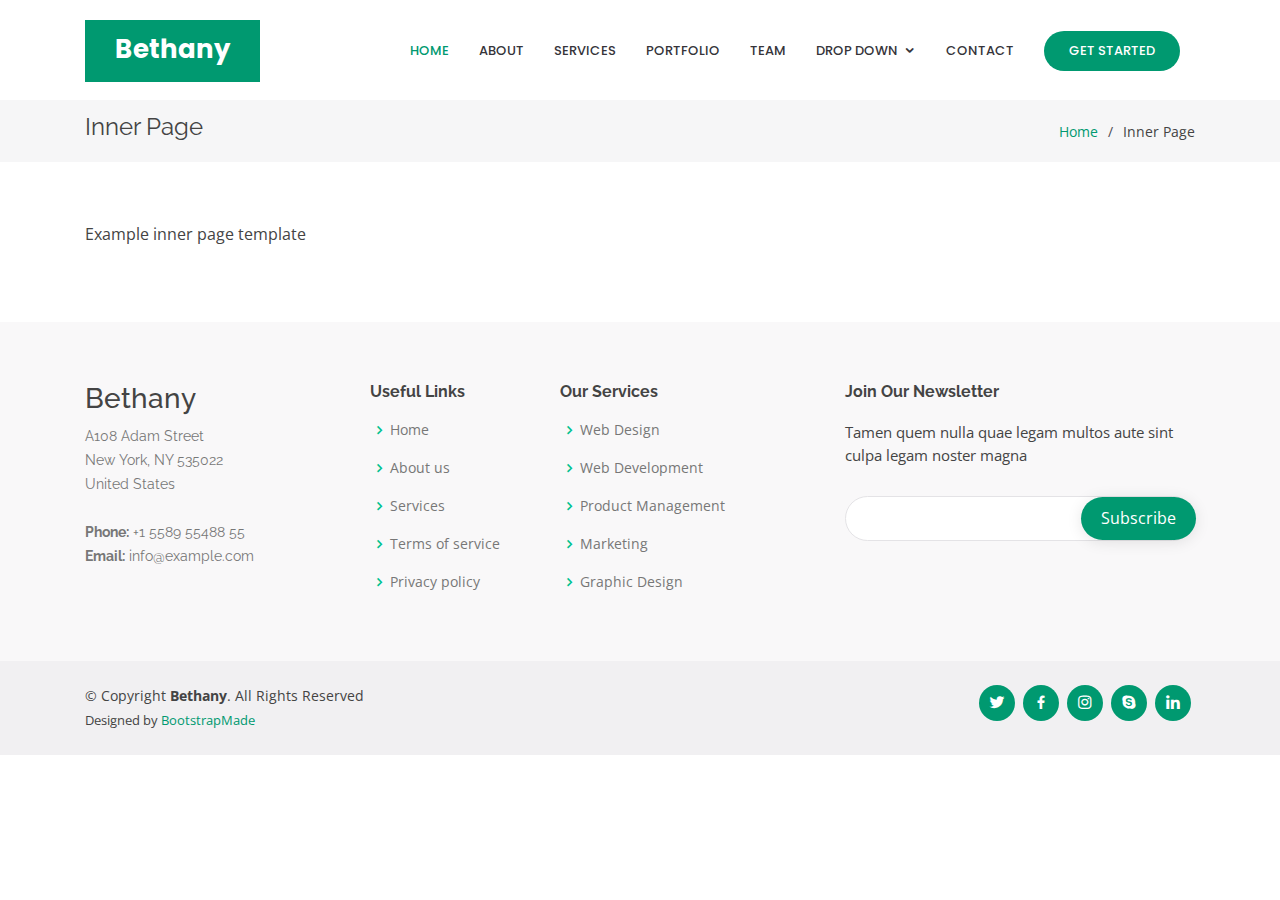
<file: inner-page.html>
<!DOCTYPE html>
<html lang="en">

<head>
  <meta charset="utf-8">
  <meta content="width=device-width, initial-scale=1.0" name="viewport">

  <title>Inner Page - Bethany Bootstrap Template</title>
  <meta content="" name="descriptison">
  <meta content="" name="keywords">

  <!-- Favicons -->
  <link href="assets/img/favicon.png" rel="icon">
  <link href="assets/img/apple-touch-icon.png" rel="apple-touch-icon">

  <!-- Google Fonts -->
  <link href="https://fonts.googleapis.com/css?family=Open+Sans:300,300i,400,400i,600,600i,700,700i|Raleway:300,300i,400,400i,500,500i,600,600i,700,700i|Poppins:300,300i,400,400i,500,500i,600,600i,700,700i" rel="stylesheet">

  <!-- Vendor CSS Files -->
  <link href="assets/vendor/bootstrap/css/bootstrap.min.css" rel="stylesheet">
  <link href="assets/vendor/icofont/icofont.min.css" rel="stylesheet">
  <link href="assets/vendor/boxicons/css/boxicons.min.css" rel="stylesheet">
  <link href="assets/vendor/remixicon/remixicon.css" rel="stylesheet">
  <link href="assets/vendor/venobox/venobox.css" rel="stylesheet">
  <link href="assets/vendor/owl.carousel/assets/owl.carousel.min.css" rel="stylesheet">
  <link href="assets/vendor/aos/aos.css" rel="stylesheet">

  <!-- Template Main CSS File -->
  <link href="assets/css/style.css" rel="stylesheet">

  <!-- =======================================================
  * Template Name: Bethany - v2.1.0
  * Template URL: https://bootstrapmade.com/bethany-free-onepage-bootstrap-theme/
  * Author: BootstrapMade.com
  * License: https://bootstrapmade.com/license/
  ======================================================== -->
</head>

<body>

  <!-- ======= Header ======= -->
  <header id="header" class="fixed-top d-flex align-items-center">
    <div class="container">
      <div class="header-container d-flex align-items-center">
        <div class="logo mr-auto">
          <h1 class="text-light"><a href="index.html"><span>Bethany</span></a></h1>
          <!-- Uncomment below if you prefer to use an image logo -->
          <!-- <a href="index.html"><img src="assets/img/logo.png" alt="" class="img-fluid"></a>-->
        </div>

        <nav class="nav-menu d-none d-lg-block">
          <ul>
            <li class="active"><a href="#header">Home</a></li>
            <li><a href="#about">About</a></li>
            <li><a href="#services">Services</a></li>
            <li><a href="#portfolio">Portfolio</a></li>
            <li><a href="#team">Team</a></li>
            <li class="drop-down"><a href="">Drop Down</a>
              <ul>
                <li><a href="#">Drop Down 1</a></li>
                <li class="drop-down"><a href="#">Drop Down 2</a>
                  <ul>
                    <li><a href="#">Deep Drop Down 1</a></li>
                    <li><a href="#">Deep Drop Down 2</a></li>
                    <li><a href="#">Deep Drop Down 3</a></li>
                    <li><a href="#">Deep Drop Down 4</a></li>
                    <li><a href="#">Deep Drop Down 5</a></li>
                  </ul>
                </li>
                <li><a href="#">Drop Down 3</a></li>
                <li><a href="#">Drop Down 4</a></li>
                <li><a href="#">Drop Down 5</a></li>
              </ul>
            </li>
            <li><a href="#contact">Contact</a></li>

            <li class="get-started"><a href="#about">Get Started</a></li>
          </ul>
        </nav><!-- .nav-menu -->
      </div><!-- End Header Container -->
    </div>
  </header><!-- End Header -->

  <main id="main">

    <!-- ======= Breadcrumbs ======= -->
    <section class="breadcrumbs">
      <div class="container">

        <div class="d-flex justify-content-between align-items-center">
          <h2>Inner Page</h2>
          <ol>
            <li><a href="index.html">Home</a></li>
            <li>Inner Page</li>
          </ol>
        </div>

      </div>
    </section><!-- End Breadcrumbs -->

    <section class="inner-page">
      <div class="container">
        <p>
          Example inner page template
        </p>
      </div>
    </section>

  </main><!-- End #main -->

  <!-- ======= Footer ======= -->
  <footer id="footer">

    <div class="footer-top">
      <div class="container">
        <div class="row">

          <div class="col-lg-3 col-md-6 footer-contact">
            <h3>Bethany</h3>
            <p>
              A108 Adam Street <br>
              New York, NY 535022<br>
              United States <br><br>
              <strong>Phone:</strong> +1 5589 55488 55<br>
              <strong>Email:</strong> info@example.com<br>
            </p>
          </div>

          <div class="col-lg-2 col-md-6 footer-links">
            <h4>Useful Links</h4>
            <ul>
              <li><i class="bx bx-chevron-right"></i> <a href="#">Home</a></li>
              <li><i class="bx bx-chevron-right"></i> <a href="#">About us</a></li>
              <li><i class="bx bx-chevron-right"></i> <a href="#">Services</a></li>
              <li><i class="bx bx-chevron-right"></i> <a href="#">Terms of service</a></li>
              <li><i class="bx bx-chevron-right"></i> <a href="#">Privacy policy</a></li>
            </ul>
          </div>

          <div class="col-lg-3 col-md-6 footer-links">
            <h4>Our Services</h4>
            <ul>
              <li><i class="bx bx-chevron-right"></i> <a href="#">Web Design</a></li>
              <li><i class="bx bx-chevron-right"></i> <a href="#">Web Development</a></li>
              <li><i class="bx bx-chevron-right"></i> <a href="#">Product Management</a></li>
              <li><i class="bx bx-chevron-right"></i> <a href="#">Marketing</a></li>
              <li><i class="bx bx-chevron-right"></i> <a href="#">Graphic Design</a></li>
            </ul>
          </div>

          <div class="col-lg-4 col-md-6 footer-newsletter">
            <h4>Join Our Newsletter</h4>
            <p>Tamen quem nulla quae legam multos aute sint culpa legam noster magna</p>
            <form action="" method="post">
              <input type="email" name="email"><input type="submit" value="Subscribe">
            </form>
          </div>

        </div>
      </div>
    </div>

    <div class="container d-md-flex py-4">

      <div class="mr-md-auto text-center text-md-left">
        <div class="copyright">
          &copy; Copyright <strong><span>Bethany</span></strong>. All Rights Reserved
        </div>
        <div class="credits">
          <!-- All the links in the footer should remain intact. -->
          <!-- You can delete the links only if you purchased the pro version. -->
          <!-- Licensing information: https://bootstrapmade.com/license/ -->
          <!-- Purchase the pro version with working PHP/AJAX contact form: https://bootstrapmade.com/bethany-free-onepage-bootstrap-theme/ -->
          Designed by <a href="https://bootstrapmade.com/">BootstrapMade</a>
        </div>
      </div>
      <div class="social-links text-center text-md-right pt-3 pt-md-0">
        <a href="#" class="twitter"><i class="bx bxl-twitter"></i></a>
        <a href="#" class="facebook"><i class="bx bxl-facebook"></i></a>
        <a href="#" class="instagram"><i class="bx bxl-instagram"></i></a>
        <a href="#" class="google-plus"><i class="bx bxl-skype"></i></a>
        <a href="#" class="linkedin"><i class="bx bxl-linkedin"></i></a>
      </div>
    </div>
  </footer><!-- End Footer -->

  <a href="#" class="back-to-top"><i class="icofont-simple-up"></i></a>

  <!-- Vendor JS Files -->
  <script src="assets/vendor/jquery/jquery.min.js"></script>
  <script src="assets/vendor/bootstrap/js/bootstrap.bundle.min.js"></script>
  <script src="assets/vendor/jquery.easing/jquery.easing.min.js"></script>
  <script src="assets/vendor/php-email-form/validate.js"></script>
  <script src="assets/vendor/waypoints/jquery.waypoints.min.js"></script>
  <script src="assets/vendor/counterup/counterup.min.js"></script>
  <script src="assets/vendor/isotope-layout/isotope.pkgd.min.js"></script>
  <script src="assets/vendor/venobox/venobox.min.js"></script>
  <script src="assets/vendor/owl.carousel/owl.carousel.min.js"></script>
  <script src="assets/vendor/aos/aos.js"></script>

  <!-- Template Main JS File -->
  <script src="assets/js/main.js"></script>

</body>

</html>
</file>
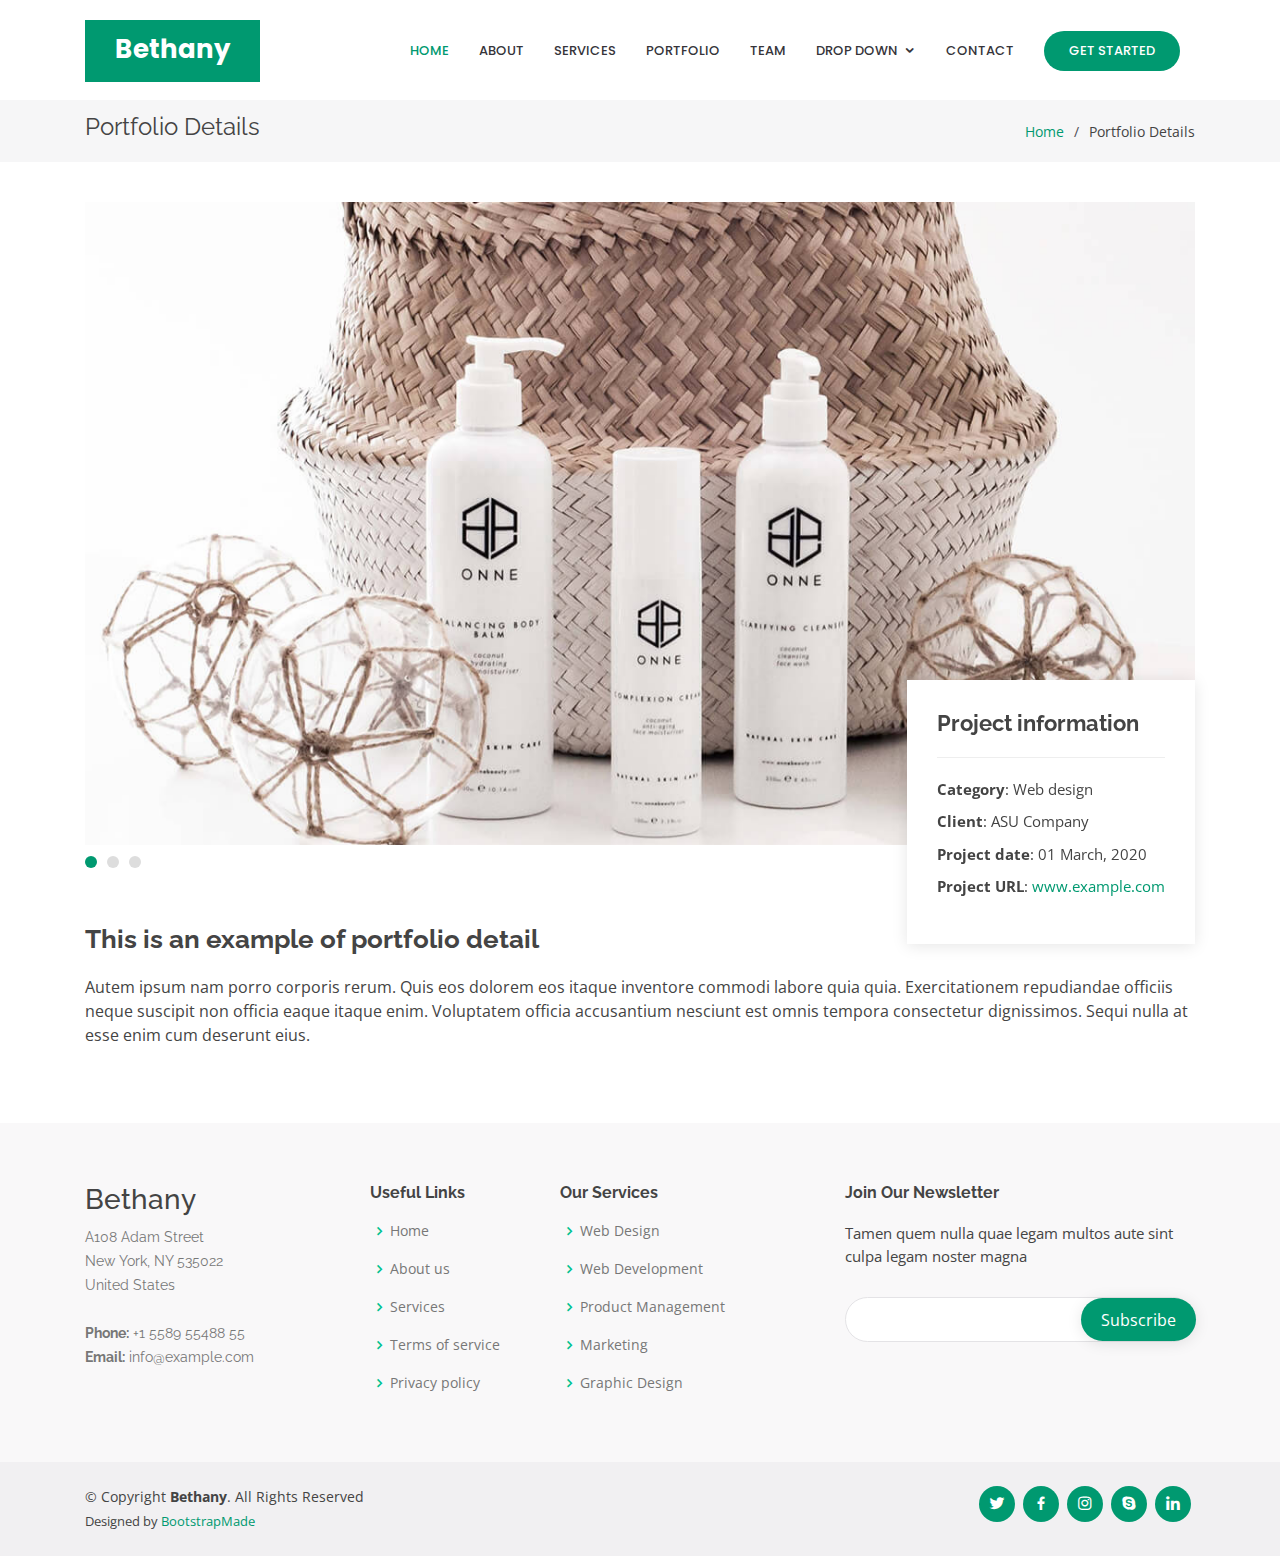
<file: portfolio-details.html>
<!DOCTYPE html>
<html lang="en">

<head>
  <meta charset="utf-8">
  <meta content="width=device-width, initial-scale=1.0" name="viewport">

  <title>Portfolio Details - Bethany Bootstrap Template</title>
  <meta content="" name="descriptison">
  <meta content="" name="keywords">

  <!-- Favicons -->
  <link href="assets/img/favicon.png" rel="icon">
  <link href="assets/img/apple-touch-icon.png" rel="apple-touch-icon">

  <!-- Google Fonts -->
  <link href="https://fonts.googleapis.com/css?family=Open+Sans:300,300i,400,400i,600,600i,700,700i|Raleway:300,300i,400,400i,500,500i,600,600i,700,700i|Poppins:300,300i,400,400i,500,500i,600,600i,700,700i" rel="stylesheet">

  <!-- Vendor CSS Files -->
  <link href="assets/vendor/bootstrap/css/bootstrap.min.css" rel="stylesheet">
  <link href="assets/vendor/icofont/icofont.min.css" rel="stylesheet">
  <link href="assets/vendor/boxicons/css/boxicons.min.css" rel="stylesheet">
  <link href="assets/vendor/remixicon/remixicon.css" rel="stylesheet">
  <link href="assets/vendor/venobox/venobox.css" rel="stylesheet">
  <link href="assets/vendor/owl.carousel/assets/owl.carousel.min.css" rel="stylesheet">
  <link href="assets/vendor/aos/aos.css" rel="stylesheet">

  <!-- Template Main CSS File -->
  <link href="assets/css/style.css" rel="stylesheet">

  <!-- =======================================================
  * Template Name: Bethany - v2.1.0
  * Template URL: https://bootstrapmade.com/bethany-free-onepage-bootstrap-theme/
  * Author: BootstrapMade.com
  * License: https://bootstrapmade.com/license/
  ======================================================== -->
</head>

<body>

  <!-- ======= Header ======= -->
  <header id="header" class="fixed-top d-flex align-items-center">
    <div class="container">
      <div class="header-container d-flex align-items-center">
        <div class="logo mr-auto">
          <h1 class="text-light"><a href="index.html"><span>Bethany</span></a></h1>
          <!-- Uncomment below if you prefer to use an image logo -->
          <!-- <a href="index.html"><img src="assets/img/logo.png" alt="" class="img-fluid"></a>-->
        </div>

        <nav class="nav-menu d-none d-lg-block">
          <ul>
            <li class="active"><a href="#header">Home</a></li>
            <li><a href="#about">About</a></li>
            <li><a href="#services">Services</a></li>
            <li><a href="#portfolio">Portfolio</a></li>
            <li><a href="#team">Team</a></li>
            <li class="drop-down"><a href="">Drop Down</a>
              <ul>
                <li><a href="#">Drop Down 1</a></li>
                <li class="drop-down"><a href="#">Drop Down 2</a>
                  <ul>
                    <li><a href="#">Deep Drop Down 1</a></li>
                    <li><a href="#">Deep Drop Down 2</a></li>
                    <li><a href="#">Deep Drop Down 3</a></li>
                    <li><a href="#">Deep Drop Down 4</a></li>
                    <li><a href="#">Deep Drop Down 5</a></li>
                  </ul>
                </li>
                <li><a href="#">Drop Down 3</a></li>
                <li><a href="#">Drop Down 4</a></li>
                <li><a href="#">Drop Down 5</a></li>
              </ul>
            </li>
            <li><a href="#contact">Contact</a></li>

            <li class="get-started"><a href="#about">Get Started</a></li>
          </ul>
        </nav><!-- .nav-menu -->
      </div><!-- End Header Container -->
    </div>
  </header><!-- End Header -->

  <main id="main">

    <!-- ======= Breadcrumbs ======= -->
    <section id="breadcrumbs" class="breadcrumbs">
      <div class="container">

        <div class="d-flex justify-content-between align-items-center">
          <h2>Portfolio Details</h2>
          <ol>
            <li><a href="index.html">Home</a></li>
            <li>Portfolio Details</li>
          </ol>
        </div>

      </div>
    </section><!-- End Breadcrumbs -->

    <!-- ======= Portfolio Details Section ======= -->
    <section id="portfolio-details" class="portfolio-details">
      <div class="container">

        <div class="portfolio-details-container" data-aos="fade-up" data-aos-delay="100">

          <div class="owl-carousel portfolio-details-carousel">
            <img src="assets/img/portfolio/portfolio-details-1.jpg" class="img-fluid" alt="">
            <img src="assets/img/portfolio/portfolio-details-2.jpg" class="img-fluid" alt="">
            <img src="assets/img/portfolio/portfolio-details-3.jpg" class="img-fluid" alt="">
          </div>

          <div class="portfolio-info">
            <h3>Project information</h3>
            <ul>
              <li><strong>Category</strong>: Web design</li>
              <li><strong>Client</strong>: ASU Company</li>
              <li><strong>Project date</strong>: 01 March, 2020</li>
              <li><strong>Project URL</strong>: <a href="#">www.example.com</a></li>
            </ul>
          </div>

        </div>

        <div class="portfolio-description">
          <h2>This is an example of portfolio detail</h2>
          <p>
            Autem ipsum nam porro corporis rerum. Quis eos dolorem eos itaque inventore commodi labore quia quia. Exercitationem repudiandae officiis neque suscipit non officia eaque itaque enim. Voluptatem officia accusantium nesciunt est omnis tempora consectetur dignissimos. Sequi nulla at esse enim cum deserunt eius.
          </p>
        </div>

      </div>
    </section><!-- End Portfolio Details Section -->

  </main><!-- End #main -->

  <!-- ======= Footer ======= -->
  <footer id="footer">

    <div class="footer-top">
      <div class="container">
        <div class="row">

          <div class="col-lg-3 col-md-6 footer-contact">
            <h3>Bethany</h3>
            <p>
              A108 Adam Street <br>
              New York, NY 535022<br>
              United States <br><br>
              <strong>Phone:</strong> +1 5589 55488 55<br>
              <strong>Email:</strong> info@example.com<br>
            </p>
          </div>

          <div class="col-lg-2 col-md-6 footer-links">
            <h4>Useful Links</h4>
            <ul>
              <li><i class="bx bx-chevron-right"></i> <a href="#">Home</a></li>
              <li><i class="bx bx-chevron-right"></i> <a href="#">About us</a></li>
              <li><i class="bx bx-chevron-right"></i> <a href="#">Services</a></li>
              <li><i class="bx bx-chevron-right"></i> <a href="#">Terms of service</a></li>
              <li><i class="bx bx-chevron-right"></i> <a href="#">Privacy policy</a></li>
            </ul>
          </div>

          <div class="col-lg-3 col-md-6 footer-links">
            <h4>Our Services</h4>
            <ul>
              <li><i class="bx bx-chevron-right"></i> <a href="#">Web Design</a></li>
              <li><i class="bx bx-chevron-right"></i> <a href="#">Web Development</a></li>
              <li><i class="bx bx-chevron-right"></i> <a href="#">Product Management</a></li>
              <li><i class="bx bx-chevron-right"></i> <a href="#">Marketing</a></li>
              <li><i class="bx bx-chevron-right"></i> <a href="#">Graphic Design</a></li>
            </ul>
          </div>

          <div class="col-lg-4 col-md-6 footer-newsletter">
            <h4>Join Our Newsletter</h4>
            <p>Tamen quem nulla quae legam multos aute sint culpa legam noster magna</p>
            <form action="" method="post">
              <input type="email" name="email"><input type="submit" value="Subscribe">
            </form>
          </div>

        </div>
      </div>
    </div>

    <div class="container d-md-flex py-4">

      <div class="mr-md-auto text-center text-md-left">
        <div class="copyright">
          &copy; Copyright <strong><span>Bethany</span></strong>. All Rights Reserved
        </div>
        <div class="credits">
          <!-- All the links in the footer should remain intact. -->
          <!-- You can delete the links only if you purchased the pro version. -->
          <!-- Licensing information: https://bootstrapmade.com/license/ -->
          <!-- Purchase the pro version with working PHP/AJAX contact form: https://bootstrapmade.com/bethany-free-onepage-bootstrap-theme/ -->
          Designed by <a href="https://bootstrapmade.com/">BootstrapMade</a>
        </div>
      </div>
      <div class="social-links text-center text-md-right pt-3 pt-md-0">
        <a href="#" class="twitter"><i class="bx bxl-twitter"></i></a>
        <a href="#" class="facebook"><i class="bx bxl-facebook"></i></a>
        <a href="#" class="instagram"><i class="bx bxl-instagram"></i></a>
        <a href="#" class="google-plus"><i class="bx bxl-skype"></i></a>
        <a href="#" class="linkedin"><i class="bx bxl-linkedin"></i></a>
      </div>
    </div>
  </footer><!-- End Footer -->

  <a href="#" class="back-to-top"><i class="icofont-simple-up"></i></a>

  <!-- Vendor JS Files -->
  <script src="assets/vendor/jquery/jquery.min.js"></script>
  <script src="assets/vendor/bootstrap/js/bootstrap.bundle.min.js"></script>
  <script src="assets/vendor/jquery.easing/jquery.easing.min.js"></script>
  <script src="assets/vendor/php-email-form/validate.js"></script>
  <script src="assets/vendor/waypoints/jquery.waypoints.min.js"></script>
  <script src="assets/vendor/counterup/counterup.min.js"></script>
  <script src="assets/vendor/isotope-layout/isotope.pkgd.min.js"></script>
  <script src="assets/vendor/venobox/venobox.min.js"></script>
  <script src="assets/vendor/owl.carousel/owl.carousel.min.js"></script>
  <script src="assets/vendor/aos/aos.js"></script>

  <!-- Template Main JS File -->
  <script src="assets/js/main.js"></script>

</body>

</html>
</file>
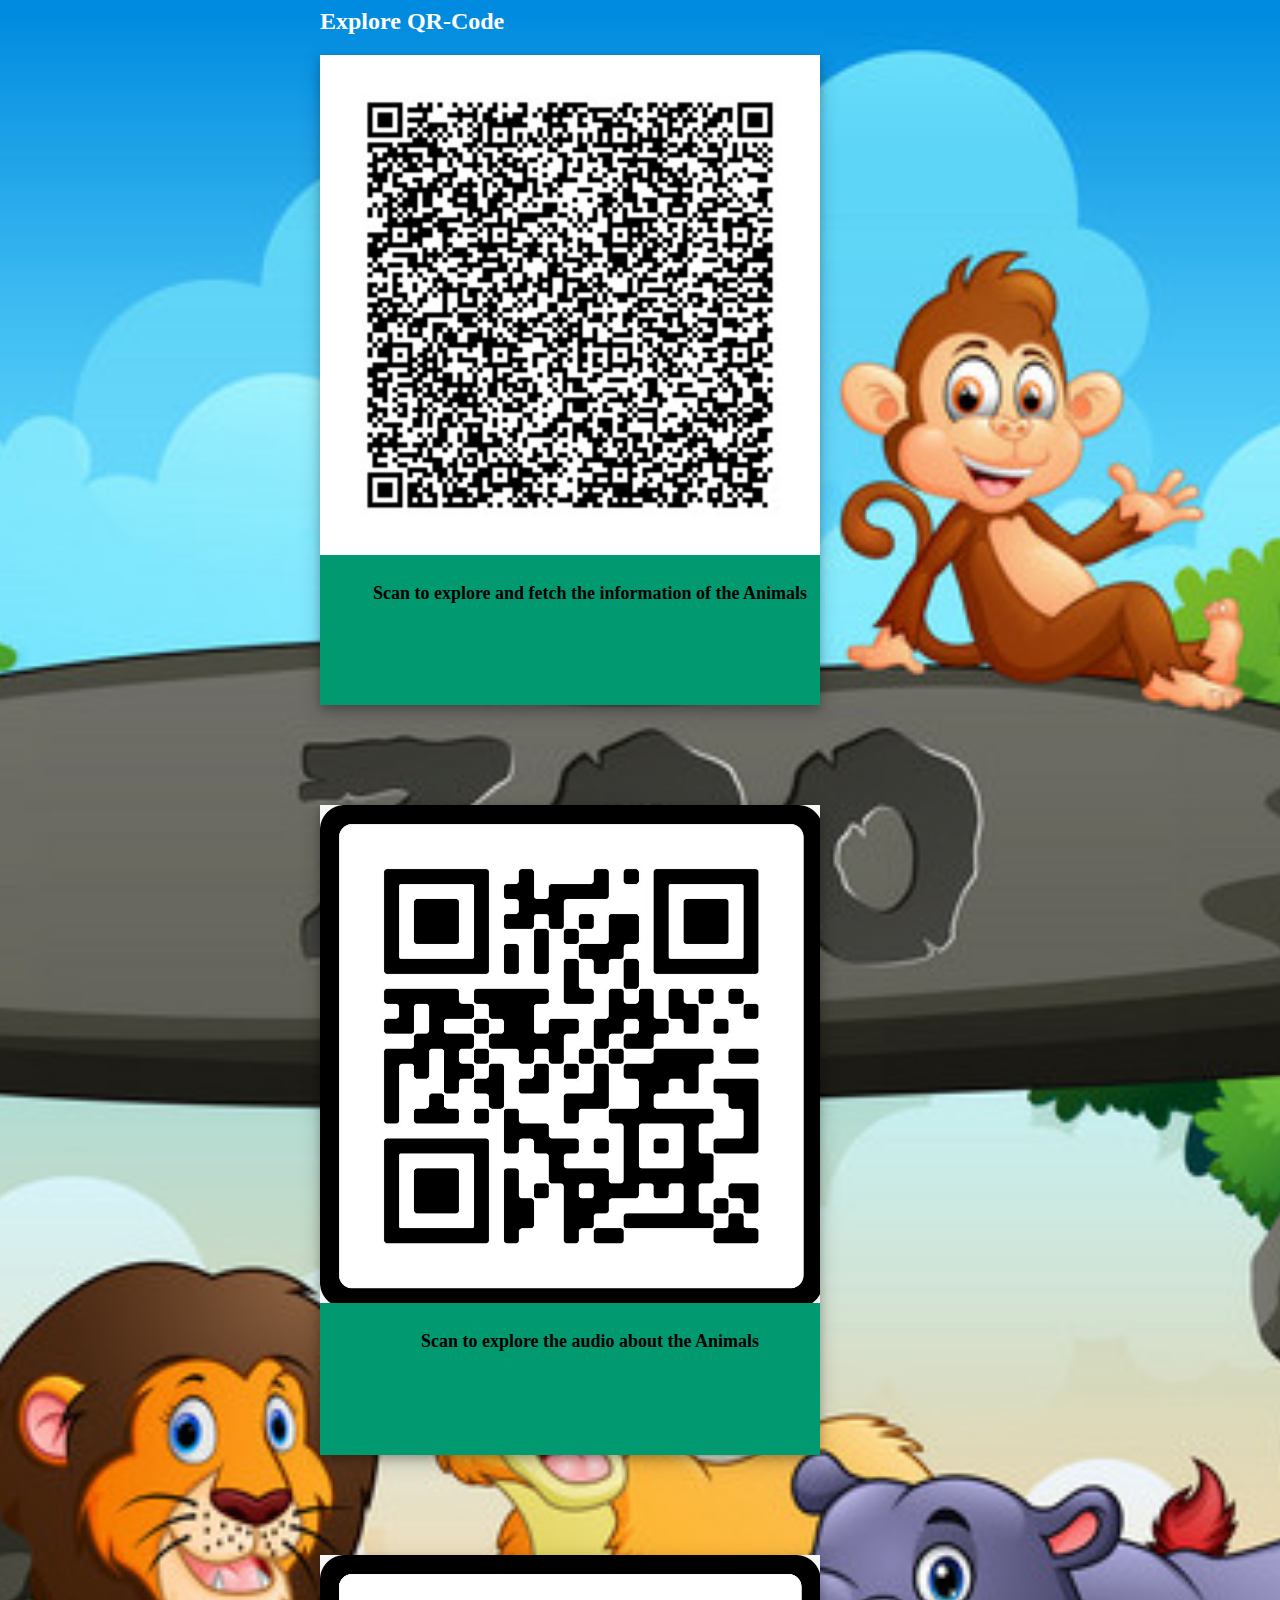
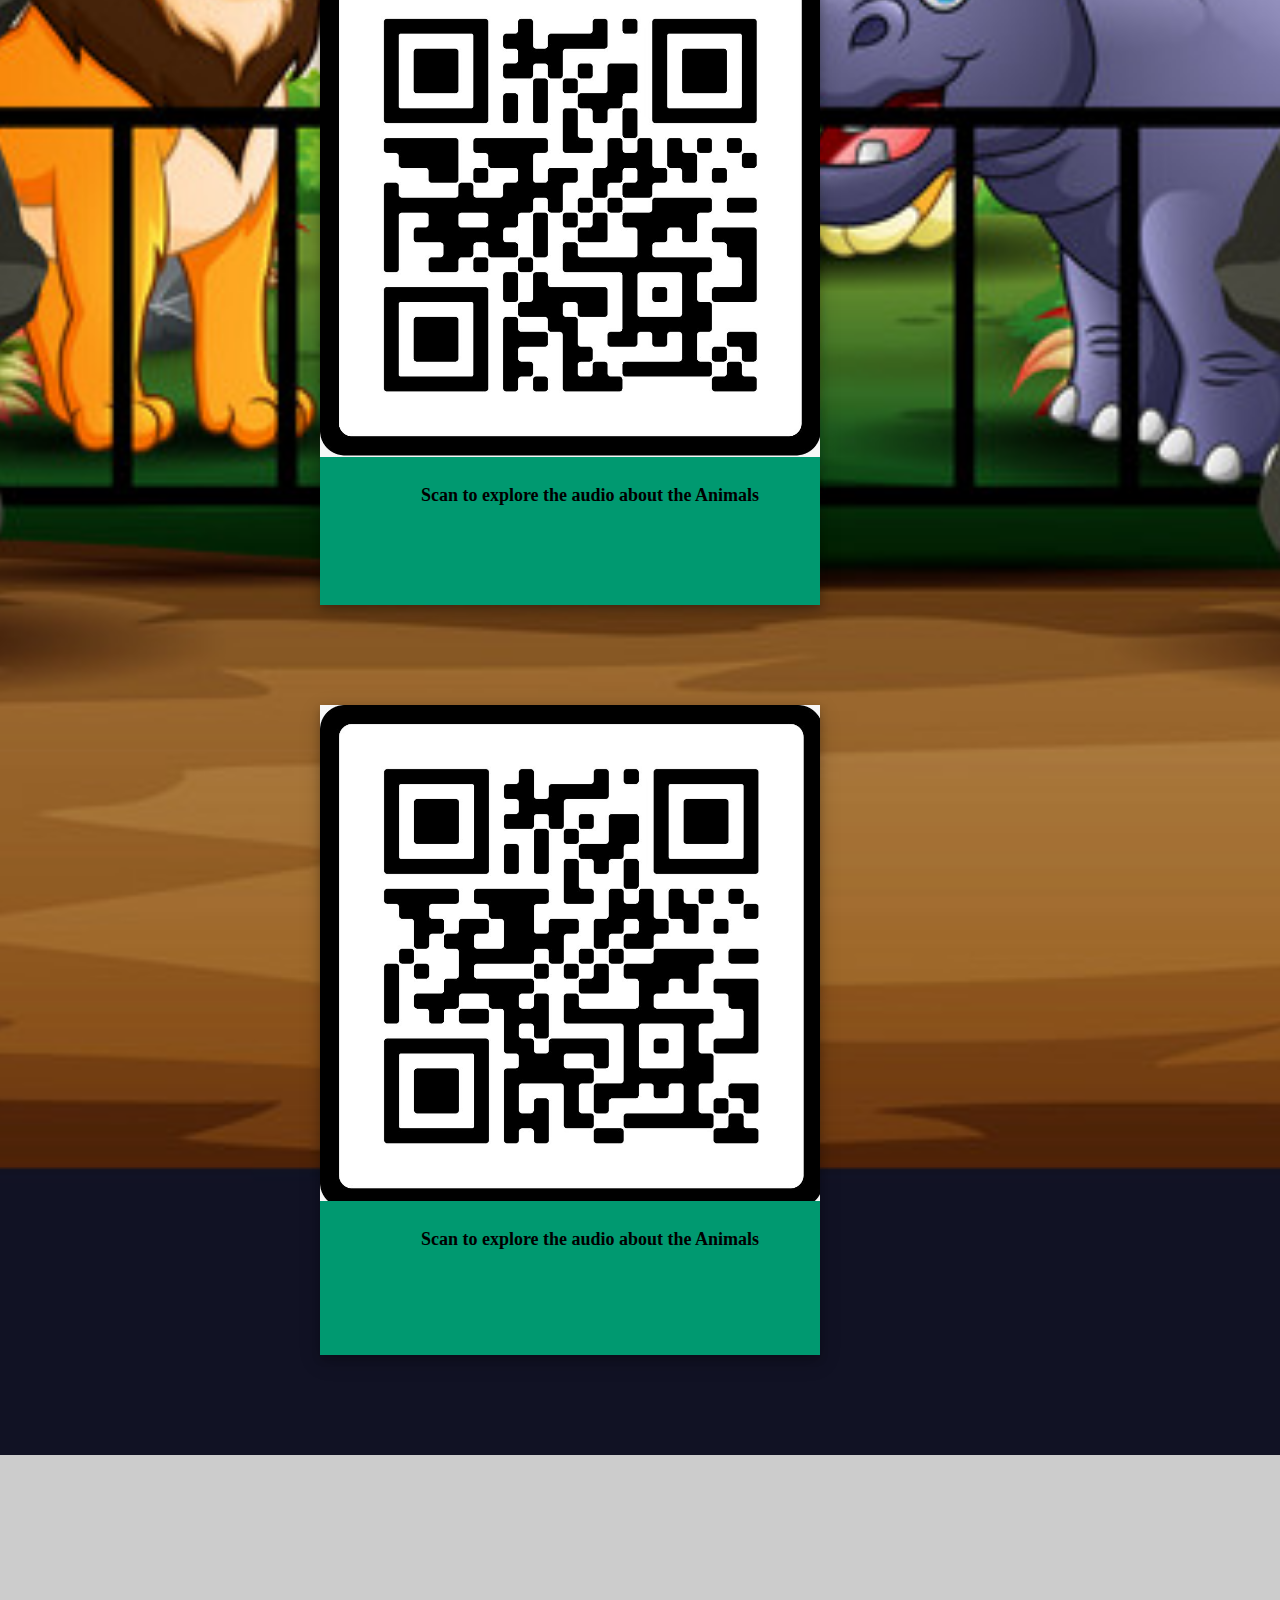
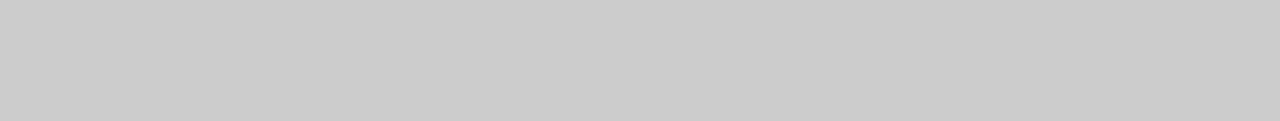
<file: qr.html>
<html>
    <head>
    <style>
    body {
        margin-right: 50px;
        margin-left: 25%;
        background-image: url("assets/img/qrimg/zoo.jpg");
  background-color: #cccccc;
    background-position: center;
  background-repeat: no-repeat;
  background-size: cover;


    }
    
    div.polaroid {
      width: 500px;
      height: 650px;
      background-color: #009970;
      box-shadow: 0 4px 8px 0 rgba(0, 0, 0, 0.2), 0 6px 20px 0 rgba(0, 0, 0, 0.19);
      margin-bottom: 100px;
    }
    
    div.container {
      text-align: center;
      padding: 10px 20px;
      width: 500px;
      height: 500px;
    
    }
     h2 {
         color: white;
     }
     p {
         font-size: large;
        font-weight: bold;
        text-align: center;
     }
    </style>
    </head>
    <body>
    
    <h2>Explore QR-Code</h2>
    
    <div class="polaroid">
      <img src="assets/img/qrimg/description (1).jpeg" alt="5 Terre" style="width:100%">
      <div class="container">
      <p>Scan to explore and fetch the information of the Animals</p>
      </div>
    </div>
    
    <div class="polaroid">
      <img src="assets/img/qrimg/audio1NEW.jpeg" alt="Norther Lights" style="width:100%">
      <div class="container">
      <p>Scan to explore the audio about the Animals </p>
      </div>
    </div>
    
    <div class="polaroid">
        <img src="assets/img/qrimg/audio2NEW.jpeg" alt="Norther Lights" style="width:100%">
        <div class="container">
        <p>Scan to explore the audio about the Animals </p>
        </div>
      </div>
      
      <div class="polaroid">
        <img src="assets/img/qrimg/audio3NEW.jpeg" alt="Norther Lights" style="width:100%">
        <div class="container">
        <p>Scan to explore the audio about the Animals </p>
        </div>
      </div>
      
      </body>
    </html>
</file>
<file: assets/vendor/venobox/venobox.css>
/* ------ venobox.css --------*/
.vbox-overlay *, .vbox-overlay *:before, .vbox-overlay *:after{
    -webkit-backface-visibility: hidden;
    -webkit-box-sizing:border-box;
    -moz-box-sizing:border-box;
    box-sizing:border-box;
}
.vbox-overlay * { 
    -webkit-backface-visibility: visible;
    backface-visibility: visible;
}
.vbox-overlay{
    display: -webkit-flex;
    display: flex;
    -webkit-flex-direction: column;
    flex-direction: column;
    -webkit-justify-content: center;
    justify-content: center;
    -webkit-align-items: center;
    align-items: center;
    position: fixed;
    left: 0;
    top: 0;
    bottom: 0;
    right: 0;
    z-index: 999999;
}

/* ----- navigation ----- */
.vbox-title{
    width: 100%;
    height: 40px;
    float: left;
    text-align: center;
    line-height: 28px;
    font-size: 12px;
    padding: 6px 50px;
    overflow: hidden;
    position: fixed;
    display: none;
    left: 0;
    z-index: 89;
}
.vbox-close{
    cursor: pointer;
    position: fixed;
    top: -1px;
    right: 0;
    width: 50px;
    height: 40px;
    padding: 6px;
    display: block;
    background-position:10px center;
    overflow: hidden;
    font-size: 24px;
    line-height: 1;
    text-align: center;
    z-index: 99;
}
.vbox-left{
    cursor: pointer;
    position: fixed;
    left: 0;
    height: 40px;
    overflow: hidden;
    line-height: 28px;
    font-size: 12px;
    z-index: 99;
    display: flex;
    align-items:center;
}
.vbox-num{
    display: inline-block;
    margin: 6px 0 6px 15px;
}
/* ----- Social share ----- */
.vbox-share{
    line-height: 28px;
    font-size: 12px;
    overflow: hidden;
    position: fixed;
    left: 0;
    z-index: 98;
    display: flex;
    align-items:center;
    justify-content: center;
    width: 100%;
    text-align: center;
}
.vbox-share svg{
    max-height: 28px;
    width: 28px;
    z-index: 10;
    margin-left: 12px;
    margin-top: 6px;
    margin-bottom: 6px;
    vertical-align: middle;
}


/* ----- navigation ARROWS ----- */
.vbox-next, .vbox-prev{
    position: fixed;
    top: 50%;
    margin-top: -15px;
    overflow: hidden;
    cursor: pointer;
    display: block;
    width: 45px;
    height: 45px;
    z-index: 99;
}
.vbox-next span, .vbox-prev span{
    position: relative;
    width: 20px;
    height: 20px;
    border: 2px solid transparent;
    border-top-color: #B6B6B6;
    border-right-color: #B6B6B6;
    text-indent: -100px;
    position: absolute;
    top: 8px;
    display: block;
}
.vbox-prev{
    left: 15px;
}
.vbox-next{
    right: 15px;
}
.vbox-prev span{
    left: 10px;
    -ms-transform: rotate(-135deg);
    -webkit-transform: rotate(-135deg);
    transform: rotate(-135deg);
}
.vbox-next span{
    -ms-transform: rotate(45deg);
    -webkit-transform: rotate(45deg);
    transform: rotate(45deg);
    right: 10px;
}
/* ------- inline window ------ */
.vbox-inline{
    width: 420px;
    height: 315px;
    height: 70vh;
    padding: 10px;
    background: #fff;
    margin: 0 auto;
    overflow: auto;
    text-align: left;
}
/* ------- Video & iFrames window ------ */
.venoframe{
    max-width: 100%;
    width: 100%;
    border: none;
    width: 100%;
    height: 260px;
    height: 70vh;
}
.venoframe.vbvid{
    height: 260px;
}
@media (min-width: 768px) {
    .venoframe, .vbox-inline{
        width: 90%;
        height: 360px;
        height: 70vh;
    }
    .venoframe.vbvid{
        width: 640px;
        height: 360px;
    }
}
@media (min-width: 992px) {
    .venoframe, .vbox-inline{
        max-width: 1200px;
        width: 80%;
        height: 540px;
        height: 70vh;
    }
    .venoframe.vbvid{
        width: 960px;
        height: 540px;
    }
}
/* 
Please do NOT edit this part! 
or at least read this note: http://i.imgur.com/7C0ws9e.gif
*/
.vbox-open{
    overflow: hidden;
}
.vbox-container{
    position: absolute;
    left: 0;
    right: 0;
    top: 0;
    bottom: 0;
    overflow-x: hidden;
    overflow-y: scroll;
    overflow-scrolling: touch;
    -webkit-overflow-scrolling: touch;
    z-index: 20;
    max-height: 100%;

}

.vbox-content{
    text-align: center;
    float: left;
    width: 100%;
    position: relative;
    overflow: hidden;
    padding: 20px 4%;
}
.vbox-container img{
    max-width: 100%;
    height: auto;
}
.vbox-figlio{
    box-shadow: 0 0 12px rgba(0,0,0,0.19), 0 6px 6px rgba(0,0,0,0.23);
    max-width: 100%;
    text-align: initial;
}
img.vbox-figlio{
    -webkit-user-select: none;
-khtml-user-select: none;
-moz-user-select: none;
-o-user-select: none;
user-select: none;
}
.vbox-content.swipe-left{
    margin-left: -200px !important;
}
.vbox-content.swipe-right{
    margin-left: 200px !important;
}
.vbox-animated{
    webkit-transition: margin 300ms ease-out;
    transition: margin 300ms ease-out;
}

/* ---------- preloader ----------
 * SPINKIT 
 * http://tobiasahlin.com/spinkit/
-------------------------------- */
.sk-double-bounce,.sk-rotating-plane{width:40px;height:40px;margin:40px auto}.sk-rotating-plane{background-color:#333;-webkit-animation:sk-rotatePlane 1.2s infinite ease-in-out;animation:sk-rotatePlane 1.2s infinite ease-in-out}@-webkit-keyframes sk-rotatePlane{0%{-webkit-transform:perspective(120px) rotateX(0) rotateY(0);transform:perspective(120px) rotateX(0) rotateY(0)}50%{-webkit-transform:perspective(120px) rotateX(-180.1deg) rotateY(0);transform:perspective(120px) rotateX(-180.1deg) rotateY(0)}100%{-webkit-transform:perspective(120px) rotateX(-180deg) rotateY(-179.9deg);transform:perspective(120px) rotateX(-180deg) rotateY(-179.9deg)}}@keyframes sk-rotatePlane{0%{-webkit-transform:perspective(120px) rotateX(0) rotateY(0);transform:perspective(120px) rotateX(0) rotateY(0)}50%{-webkit-transform:perspective(120px) rotateX(-180.1deg) rotateY(0);transform:perspective(120px) rotateX(-180.1deg) rotateY(0)}100%{-webkit-transform:perspective(120px) rotateX(-180deg) rotateY(-179.9deg);transform:perspective(120px) rotateX(-180deg) rotateY(-179.9deg)}}.sk-double-bounce{position:relative}.sk-double-bounce .sk-child{width:100%;height:100%;border-radius:50%;background-color:#333;opacity:.6;position:absolute;top:0;left:0;-webkit-animation:sk-doubleBounce 2s infinite ease-in-out;animation:sk-doubleBounce 2s infinite ease-in-out}.sk-chasing-dots .sk-child,.sk-spinner-pulse,.sk-three-bounce .sk-child{background-color:#333;border-radius:100%}.sk-double-bounce .sk-double-bounce2{-webkit-animation-delay:-1s;animation-delay:-1s}@-webkit-keyframes sk-doubleBounce{0%,100%{-webkit-transform:scale(0);transform:scale(0)}50%{-webkit-transform:scale(1);transform:scale(1)}}@keyframes sk-doubleBounce{0%,100%{-webkit-transform:scale(0);transform:scale(0)}50%{-webkit-transform:scale(1);transform:scale(1)}}.sk-wave{margin:40px auto;width:50px;height:40px;text-align:center;font-size:10px}.sk-wave .sk-rect{background-color:#333;height:100%;width:6px;display:inline-block;-webkit-animation:sk-waveStretchDelay 1.2s infinite ease-in-out;animation:sk-waveStretchDelay 1.2s infinite ease-in-out}.sk-wave .sk-rect1{-webkit-animation-delay:-1.2s;animation-delay:-1.2s}.sk-wave .sk-rect2{-webkit-animation-delay:-1.1s;animation-delay:-1.1s}.sk-wave .sk-rect3{-webkit-animation-delay:-1s;animation-delay:-1s}.sk-wave .sk-rect4{-webkit-animation-delay:-.9s;animation-delay:-.9s}.sk-wave .sk-rect5{-webkit-animation-delay:-.8s;animation-delay:-.8s}@-webkit-keyframes sk-waveStretchDelay{0%,100%,40%{-webkit-transform:scaleY(.4);transform:scaleY(.4)}20%{-webkit-transform:scaleY(1);transform:scaleY(1)}}@keyframes sk-waveStretchDelay{0%,100%,40%{-webkit-transform:scaleY(.4);transform:scaleY(.4)}20%{-webkit-transform:scaleY(1);transform:scaleY(1)}}.sk-wandering-cubes{margin:40px auto;width:40px;height:40px;position:relative}.sk-wandering-cubes .sk-cube{background-color:#333;width:10px;height:10px;position:absolute;top:0;left:0;-webkit-animation:sk-wanderingCube 1.8s ease-in-out -1.8s infinite both;animation:sk-wanderingCube 1.8s ease-in-out -1.8s infinite both}.sk-chasing-dots,.sk-spinner-pulse{width:40px;height:40px;margin:40px auto}.sk-wandering-cubes .sk-cube2{-webkit-animation-delay:-.9s;animation-delay:-.9s}@-webkit-keyframes sk-wanderingCube{0%{-webkit-transform:rotate(0);transform:rotate(0)}25%{-webkit-transform:translateX(30px) rotate(-90deg) scale(.5);transform:translateX(30px) rotate(-90deg) scale(.5)}50%{-webkit-transform:translateX(30px) translateY(30px) rotate(-179deg);transform:translateX(30px) translateY(30px) rotate(-179deg)}50.1%{-webkit-transform:translateX(30px) translateY(30px) rotate(-180deg);transform:translateX(30px) translateY(30px) rotate(-180deg)}75%{-webkit-transform:translateX(0) translateY(30px) rotate(-270deg) scale(.5);transform:translateX(0) translateY(30px) rotate(-270deg) scale(.5)}100%{-webkit-transform:rotate(-360deg);transform:rotate(-360deg)}}@keyframes sk-wanderingCube{0%{-webkit-transform:rotate(0);transform:rotate(0)}25%{-webkit-transform:translateX(30px) rotate(-90deg) scale(.5);transform:translateX(30px) rotate(-90deg) scale(.5)}50%{-webkit-transform:translateX(30px) translateY(30px) rotate(-179deg);transform:translateX(30px) translateY(30px) rotate(-179deg)}50.1%{-webkit-transform:translateX(30px) translateY(30px) rotate(-180deg);transform:translateX(30px) translateY(30px) rotate(-180deg)}75%{-webkit-transform:translateX(0) translateY(30px) rotate(-270deg) scale(.5);transform:translateX(0) translateY(30px) rotate(-270deg) scale(.5)}100%{-webkit-transform:rotate(-360deg);transform:rotate(-360deg)}}.sk-spinner-pulse{-webkit-animation:sk-pulseScaleOut 1s infinite ease-in-out;animation:sk-pulseScaleOut 1s infinite ease-in-out}@-webkit-keyframes sk-pulseScaleOut{0%{-webkit-transform:scale(0);transform:scale(0)}100%{-webkit-transform:scale(1);transform:scale(1);opacity:0}}@keyframes sk-pulseScaleOut{0%{-webkit-transform:scale(0);transform:scale(0)}100%{-webkit-transform:scale(1);transform:scale(1);opacity:0}}.sk-chasing-dots{position:relative;text-align:center;-webkit-animation:sk-chasingDotsRotate 2s infinite linear;animation:sk-chasingDotsRotate 2s infinite linear}.sk-chasing-dots .sk-child{width:60%;height:60%;display:inline-block;position:absolute;top:0;-webkit-animation:sk-chasingDotsBounce 2s infinite ease-in-out;animation:sk-chasingDotsBounce 2s infinite ease-in-out}.sk-chasing-dots .sk-dot2{top:auto;bottom:0;-webkit-animation-delay:-1s;animation-delay:-1s}@-webkit-keyframes sk-chasingDotsRotate{100%{-webkit-transform:rotate(360deg);transform:rotate(360deg)}}@keyframes sk-chasingDotsRotate{100%{-webkit-transform:rotate(360deg);transform:rotate(360deg)}}@-webkit-keyframes sk-chasingDotsBounce{0%,100%{-webkit-transform:scale(0);transform:scale(0)}50%{-webkit-transform:scale(1);transform:scale(1)}}@keyframes sk-chasingDotsBounce{0%,100%{-webkit-transform:scale(0);transform:scale(0)}50%{-webkit-transform:scale(1);transform:scale(1)}}.sk-three-bounce{margin:40px auto;width:80px;text-align:center}.sk-three-bounce .sk-child{width:20px;height:20px;display:inline-block;-webkit-animation:sk-three-bounce 1.4s ease-in-out 0s infinite both;animation:sk-three-bounce 1.4s ease-in-out 0s infinite both}.sk-circle .sk-child:before,.sk-fading-circle .sk-circle:before{display:block;border-radius:100%;content:'';background-color:#333}.sk-three-bounce .sk-bounce1{-webkit-animation-delay:-.32s;animation-delay:-.32s}.sk-three-bounce .sk-bounce2{-webkit-animation-delay:-.16s;animation-delay:-.16s}@-webkit-keyframes sk-three-bounce{0%,100%,80%{-webkit-transform:scale(0);transform:scale(0)}40%{-webkit-transform:scale(1);transform:scale(1)}}@keyframes sk-three-bounce{0%,100%,80%{-webkit-transform:scale(0);transform:scale(0)}40%{-webkit-transform:scale(1);transform:scale(1)}}.sk-circle{margin:40px auto;width:40px;height:40px;position:relative}.sk-circle .sk-child{width:100%;height:100%;position:absolute;left:0;top:0}.sk-circle .sk-child:before{margin:0 auto;width:15%;height:15%;-webkit-animation:sk-circleBounceDelay 1.2s infinite ease-in-out both;animation:sk-circleBounceDelay 1.2s infinite ease-in-out both}.sk-circle .sk-circle2{-webkit-transform:rotate(30deg);-ms-transform:rotate(30deg);transform:rotate(30deg)}.sk-circle .sk-circle3{-webkit-transform:rotate(60deg);-ms-transform:rotate(60deg);transform:rotate(60deg)}.sk-circle .sk-circle4{-webkit-transform:rotate(90deg);-ms-transform:rotate(90deg);transform:rotate(90deg)}.sk-circle .sk-circle5{-webkit-transform:rotate(120deg);-ms-transform:rotate(120deg);transform:rotate(120deg)}.sk-circle .sk-circle6{-webkit-transform:rotate(150deg);-ms-transform:rotate(150deg);transform:rotate(150deg)}.sk-circle .sk-circle7{-webkit-transform:rotate(180deg);-ms-transform:rotate(180deg);transform:rotate(180deg)}.sk-circle .sk-circle8{-webkit-transform:rotate(210deg);-ms-transform:rotate(210deg);transform:rotate(210deg)}.sk-circle .sk-circle9{-webkit-transform:rotate(240deg);-ms-transform:rotate(240deg);transform:rotate(240deg)}.sk-circle .sk-circle10{-webkit-transform:rotate(270deg);-ms-transform:rotate(270deg);transform:rotate(270deg)}.sk-circle .sk-circle11{-webkit-transform:rotate(300deg);-ms-transform:rotate(300deg);transform:rotate(300deg)}.sk-circle .sk-circle12{-webkit-transform:rotate(330deg);-ms-transform:rotate(330deg);transform:rotate(330deg)}.sk-circle .sk-circle2:before{-webkit-animation-delay:-1.1s;animation-delay:-1.1s}.sk-circle .sk-circle3:before{-webkit-animation-delay:-1s;animation-delay:-1s}.sk-circle .sk-circle4:before{-webkit-animation-delay:-.9s;animation-delay:-.9s}.sk-circle .sk-circle5:before{-webkit-animation-delay:-.8s;animation-delay:-.8s}.sk-circle .sk-circle6:before{-webkit-animation-delay:-.7s;animation-delay:-.7s}.sk-circle .sk-circle7:before{-webkit-animation-delay:-.6s;animation-delay:-.6s}.sk-circle .sk-circle8:before{-webkit-animation-delay:-.5s;animation-delay:-.5s}.sk-circle .sk-circle9:before{-webkit-animation-delay:-.4s;animation-delay:-.4s}.sk-circle .sk-circle10:before{-webkit-animation-delay:-.3s;animation-delay:-.3s}.sk-circle .sk-circle11:before{-webkit-animation-delay:-.2s;animation-delay:-.2s}.sk-circle .sk-circle12:before{-webkit-animation-delay:-.1s;animation-delay:-.1s}@-webkit-keyframes sk-circleBounceDelay{0%,100%,80%{-webkit-transform:scale(0);transform:scale(0)}40%{-webkit-transform:scale(1);transform:scale(1)}}@keyframes sk-circleBounceDelay{0%,100%,80%{-webkit-transform:scale(0);transform:scale(0)}40%{-webkit-transform:scale(1);transform:scale(1)}}.sk-cube-grid{width:40px;height:40px;margin:40px auto}.sk-cube-grid .sk-cube{width:33.33%;height:33.33%;background-color:#333;float:left;-webkit-animation:sk-cubeGridScaleDelay 1.3s infinite ease-in-out;animation:sk-cubeGridScaleDelay 1.3s infinite ease-in-out}.sk-cube-grid .sk-cube1{-webkit-animation-delay:.2s;animation-delay:.2s}.sk-cube-grid .sk-cube2{-webkit-animation-delay:.3s;animation-delay:.3s}.sk-cube-grid .sk-cube3{-webkit-animation-delay:.4s;animation-delay:.4s}.sk-cube-grid .sk-cube4{-webkit-animation-delay:.1s;animation-delay:.1s}.sk-cube-grid .sk-cube5{-webkit-animation-delay:.2s;animation-delay:.2s}.sk-cube-grid .sk-cube6{-webkit-animation-delay:.3s;animation-delay:.3s}.sk-cube-grid .sk-cube7{-webkit-animation-delay:0ms;animation-delay:0ms}.sk-cube-grid .sk-cube8{-webkit-animation-delay:.1s;animation-delay:.1s}.sk-cube-grid .sk-cube9{-webkit-animation-delay:.2s;animation-delay:.2s}@-webkit-keyframes sk-cubeGridScaleDelay{0%,100%,70%{-webkit-transform:scale3D(1,1,1);transform:scale3D(1,1,1)}35%{-webkit-transform:scale3D(0,0,1);transform:scale3D(0,0,1)}}@keyframes sk-cubeGridScaleDelay{0%,100%,70%{-webkit-transform:scale3D(1,1,1);transform:scale3D(1,1,1)}35%{-webkit-transform:scale3D(0,0,1);transform:scale3D(0,0,1)}}.sk-fading-circle{margin:40px auto;width:40px;height:40px;position:relative}.sk-fading-circle .sk-circle{width:100%;height:100%;position:absolute;left:0;top:0}.sk-fading-circle .sk-circle:before{margin:0 auto;width:15%;height:15%;-webkit-animation:sk-circleFadeDelay 1.2s infinite ease-in-out both;animation:sk-circleFadeDelay 1.2s infinite ease-in-out both}.sk-fading-circle .sk-circle2{-webkit-transform:rotate(30deg);-ms-transform:rotate(30deg);transform:rotate(30deg)}.sk-fading-circle .sk-circle3{-webkit-transform:rotate(60deg);-ms-transform:rotate(60deg);transform:rotate(60deg)}.sk-fading-circle .sk-circle4{-webkit-transform:rotate(90deg);-ms-transform:rotate(90deg);transform:rotate(90deg)}.sk-fading-circle .sk-circle5{-webkit-transform:rotate(120deg);-ms-transform:rotate(120deg);transform:rotate(120deg)}.sk-fading-circle .sk-circle6{-webkit-transform:rotate(150deg);-ms-transform:rotate(150deg);transform:rotate(150deg)}.sk-fading-circle .sk-circle7{-webkit-transform:rotate(180deg);-ms-transform:rotate(180deg);transform:rotate(180deg)}.sk-fading-circle .sk-circle8{-webkit-transform:rotate(210deg);-ms-transform:rotate(210deg);transform:rotate(210deg)}.sk-fading-circle .sk-circle9{-webkit-transform:rotate(240deg);-ms-transform:rotate(240deg);transform:rotate(240deg)}.sk-fading-circle .sk-circle10{-webkit-transform:rotate(270deg);-ms-transform:rotate(270deg);transform:rotate(270deg)}.sk-fading-circle .sk-circle11{-webkit-transform:rotate(300deg);-ms-transform:rotate(300deg);transform:rotate(300deg)}.sk-fading-circle .sk-circle12{-webkit-transform:rotate(330deg);-ms-transform:rotate(330deg);transform:rotate(330deg)}.sk-fading-circle .sk-circle2:before{-webkit-animation-delay:-1.1s;animation-delay:-1.1s}.sk-fading-circle .sk-circle3:before{-webkit-animation-delay:-1s;animation-delay:-1s}.sk-fading-circle .sk-circle4:before{-webkit-animation-delay:-.9s;animation-delay:-.9s}.sk-fading-circle .sk-circle5:before{-webkit-animation-delay:-.8s;animation-delay:-.8s}.sk-fading-circle .sk-circle6:before{-webkit-animation-delay:-.7s;animation-delay:-.7s}.sk-fading-circle .sk-circle7:before{-webkit-animation-delay:-.6s;animation-delay:-.6s}.sk-fading-circle .sk-circle8:before{-webkit-animation-delay:-.5s;animation-delay:-.5s}.sk-fading-circle .sk-circle9:before{-webkit-animation-delay:-.4s;animation-delay:-.4s}.sk-fading-circle .sk-circle10:before{-webkit-animation-delay:-.3s;animation-delay:-.3s}.sk-fading-circle .sk-circle11:before{-webkit-animation-delay:-.2s;animation-delay:-.2s}.sk-fading-circle .sk-circle12:before{-webkit-animation-delay:-.1s;animation-delay:-.1s}@-webkit-keyframes sk-circleFadeDelay{0%,100%,39%{opacity:0}40%{opacity:1}}@keyframes sk-circleFadeDelay{0%,100%,39%{opacity:0}40%{opacity:1}}.sk-folding-cube{margin:40px auto;width:40px;height:40px;position:relative;-webkit-transform:rotateZ(45deg);transform:rotateZ(45deg)}.sk-folding-cube .sk-cube{float:left;width:50%;height:50%;position:relative;-webkit-transform:scale(1.1);-ms-transform:scale(1.1);transform:scale(1.1)}.sk-folding-cube .sk-cube:before{content:'';position:absolute;top:0;left:0;width:100%;height:100%;background-color:#333;-webkit-animation:sk-foldCubeAngle 2.4s infinite linear both;animation:sk-foldCubeAngle 2.4s infinite linear both;-webkit-transform-origin:100% 100%;-ms-transform-origin:100% 100%;transform-origin:100% 100%}.sk-folding-cube .sk-cube2{-webkit-transform:scale(1.1) rotateZ(90deg);transform:scale(1.1) rotateZ(90deg)}.sk-folding-cube .sk-cube3{-webkit-transform:scale(1.1) rotateZ(180deg);transform:scale(1.1) rotateZ(180deg)}.sk-folding-cube .sk-cube4{-webkit-transform:scale(1.1) rotateZ(270deg);transform:scale(1.1) rotateZ(270deg)}.sk-folding-cube .sk-cube2:before{-webkit-animation-delay:.3s;animation-delay:.3s}.sk-folding-cube .sk-cube3:before{-webkit-animation-delay:.6s;animation-delay:.6s}.sk-folding-cube .sk-cube4:before{-webkit-animation-delay:.9s;animation-delay:.9s}@-webkit-keyframes sk-foldCubeAngle{0%,10%{-webkit-transform:perspective(140px) rotateX(-180deg);transform:perspective(140px) rotateX(-180deg);opacity:0}25%,75%{-webkit-transform:perspective(140px) rotateX(0);transform:perspective(140px) rotateX(0);opacity:1}100%,90%{-webkit-transform:perspective(140px) rotateY(180deg);transform:perspective(140px) rotateY(180deg);opacity:0}}@keyframes sk-foldCubeAngle{0%,10%{-webkit-transform:perspective(140px) rotateX(-180deg);transform:perspective(140px) rotateX(-180deg);opacity:0}25%,75%{-webkit-transform:perspective(140px) rotateX(0);transform:perspective(140px) rotateX(0);opacity:1}100%,90%{-webkit-transform:perspective(140px) rotateY(180deg);transform:perspective(140px) rotateY(180deg);opacity:0}}
</file>
<file: assets/css/style.css>
/**
* Template Name: Bethany - v2.1.0
* Template URL: https://bootstrapmade.com/bethany-free-onepage-bootstrap-theme/
* Author: BootstrapMade.com
* License: https://bootstrapmade.com/license/
*/

/*--------------------------------------------------------------
# General
--------------------------------------------------------------*/
body {
  font-family: "Open Sans", sans-serif;
  color: #444444;

}

a {
  color: #009970;
}

a:hover {
  color: #00cc95;
  text-decoration: none;
}

h1, h2, h3, h4, h5, h6 {
  font-family: "Raleway", sans-serif;
}

/*--------------------------------------------------------------
# Back to top button
--------------------------------------------------------------*/
.back-to-top {
  position: fixed;
  display: none;
  right: 15px;
  bottom: 15px;
  z-index: 99999;
}

.back-to-top i {
  display: flex;
  align-items: center;
  justify-content: center;
  font-size: 24px;
  width: 40px;
  height: 40px;
  border-radius: 50px;
  background: #009970;
  color: #fff;
  transition: all 0.4s;
}

.back-to-top i:hover {
  background: #00805d;
  color: #fff;
}

/*--------------------------------------------------------------
# Disable AOS delay on mobile
--------------------------------------------------------------*/
@media screen and (max-width: 768px) {
  [data-aos-delay] {
    transition-delay: 0 !important;
  }
}

/*--------------------------------------------------------------
# Header
--------------------------------------------------------------*/
#header {
  transition: all 0.5s;
  z-index: 997;
  transition: all 0.5s;
  top: 20px;
}

#header .header-container {
  background: #fff;
}

#header.header-scrolled {
  background: #fff;
  box-shadow: 0px 2px 15px rgba(0, 0, 0, 0.1);
  top: 0;
}

#header .logo {
  overflow: hidden;
  padding: 16px 30px 12px 30px;
  background: #009970;
}

#header .logo h1 {
  font-size: 26px;
  padding: 0;
  line-height: 1;
  font-weight: 700;
  font-family: "Poppins", sans-serif;
}

#header .logo h1 a, #header .logo h1 a:hover {
  color: #fff;
  text-decoration: none;
}

#header .logo img {
  padding: 0;
  margin: 0;
  max-height: 40px;
}

@media (max-width: 992px) {
  #header {
    box-shadow: 0px 2px 15px rgba(0, 0, 0, 0.1);
    top: 0;
    background: #009970;
  }
  #header.header-scrolled, #header .header-container {
    background: #009970;
  }
  #header .logo h1 {
    font-size: 24px;
  }
}

/*--------------------------------------------------------------
# Navigation Menu
--------------------------------------------------------------*/
/* Desktop Navigation */
.nav-menu, .nav-menu * {
  margin: 0;
  padding: 0;
  list-style: none;
}

.nav-menu > ul > li {
  position: relative;
  white-space: nowrap;
  float: left;
}

.nav-menu a {
  display: block;
  position: relative;
  color: #36343a;
  padding: 10px 15px;
  transition: 0.3s;
  font-size: 13px;
  font-weight: 500;
  text-transform: uppercase;
  font-family: "Poppins", sans-serif;
}

.nav-menu a:hover, .nav-menu .active > a, .nav-menu li:hover > a {
  color: #009970;
  text-decoration: none;
}

.nav-menu .get-started a {
  background: #009970;
  color: #fff;
  border-radius: 50px;
  margin: 0 15px;
  padding: 10px 25px;
}

.nav-menu .get-started a:hover {
  background: #00805d;
  color: #fff;
}

.nav-menu .drop-down ul {
  display: block;
  position: absolute;
  left: 0;
  top: calc(100% + 30px);
  z-index: 99;
  opacity: 0;
  visibility: hidden;
  padding: 10px 0;
  background: #fff;
  box-shadow: 0px 0px 30px rgba(127, 137, 161, 0.25);
  transition: ease all 0.3s;
}

.nav-menu .drop-down:hover > ul {
  opacity: 1;
  top: 100%;
  visibility: visible;
}

.nav-menu .drop-down li {
  min-width: 180px;
  position: relative;
}

.nav-menu .drop-down ul a {
  padding: 10px 20px;
  font-weight: 500;
  text-transform: none;
  color: black;
}

.nav-menu .drop-down ul a:hover, .nav-menu .drop-down ul .active > a, .nav-menu .drop-down ul li:hover > a {
  color: #009970;
}

.nav-menu .drop-down > a:after {
  content: "\ea99";
  font-family: IcoFont;
  padding-left: 5px;
}

.nav-menu .drop-down .drop-down ul {
  top: 0;
  left: calc(100% - 30px);
}

.nav-menu .drop-down .drop-down:hover > ul {
  opacity: 1;
  top: 0;
  left: 100%;
}

.nav-menu .drop-down .drop-down > a {
  padding-right: 35px;
}

.nav-menu .drop-down .drop-down > a:after {
  content: "\eaa0";
  font-family: IcoFont;
  position: absolute;
  right: 15px;
}

@media (max-width: 1366px) {
  .nav-menu .drop-down .drop-down ul {
    left: -90%;
  }
  .nav-menu .drop-down .drop-down:hover > ul {
    left: -100%;
  }
  .nav-menu .drop-down .drop-down > a:after {
    content: "\ea9d";
  }
}

/* Mobile Navigation */
.mobile-nav-toggle {
  position: fixed;
  right: 15px;
  top: 15px;
  z-index: 9998;
  border: 0;
  background: none;
  font-size: 24px;
  transition: all 0.4s;
  outline: none !important;
  line-height: 1;
  cursor: pointer;
  text-align: right;
}

.mobile-nav-toggle i {
  color: #fff;
}

.mobile-nav {
  position: fixed;
  top: 55px;
  right: 15px;
  bottom: 15px;
  left: 15px;
  z-index: 9999;
  overflow-y: auto;
  background: #fff;
  transition: ease-in-out 0.2s;
  opacity: 0;
  visibility: hidden;
  border-radius: 10px;
  padding: 10px 0;
}

.mobile-nav * {
  margin: 0;
  padding: 0;
  list-style: none;
}

.mobile-nav a {
  display: block;
  position: relative;
  color: #36343a;
  padding: 10px 20px;
  font-weight: 500;
  outline: none;
}

.mobile-nav a:hover, .mobile-nav .active > a, .mobile-nav li:hover > a {
  color: #009970;
  text-decoration: none;
}

.mobile-nav .get-started {
  text-align: center;
}

.mobile-nav .get-started a {
  background: #009970;
  color: #fff;
  border-radius: 50px;
  margin: 0 15px;
  padding: 10px 25px;
  display: inline-block;
}

.mobile-nav .get-started a:hover {
  background: #00c28e;
  color: #fff;
}

.mobile-nav .drop-down > a:after {
  content: "\ea99";
  font-family: IcoFont;
  padding-left: 10px;
  position: absolute;
  right: 15px;
}

.mobile-nav .active.drop-down > a:after {
  content: "\eaa1";
}

.mobile-nav .drop-down > a {
  padding-right: 35px;
}

.mobile-nav .drop-down ul {
  display: none;
  overflow: hidden;
}

.mobile-nav .drop-down li {
  padding-left: 20px;
}

.mobile-nav-overly {
  width: 100%;
  height: 100%;
  z-index: 9997;
  top: 0;
  left: 0;
  position: fixed;
  background: rgba(29, 28, 31, 0.6);
  overflow: hidden;
  display: none;
  transition: ease-in-out 0.2s;
}

.mobile-nav-active {
  overflow: hidden;
}

.mobile-nav-active .mobile-nav {
  opacity: 1;
  visibility: visible;
}

.mobile-nav-active .mobile-nav-toggle i {
  color: #fff;
}

/*--------------------------------------------------------------
# Hero Section
--------------------------------------------------------------*/
#hero {
  width: 100%;
  height: 80vh;
  background: url("../img/hero-bg.jpg") center center;
  background-size: cover;
  position: relative;
}

#hero .container {
  padding-top: 80px;
}

#hero:before {
  content: "";
  background: rgba(0, 0, 0, 0.6);
  position: absolute;
  bottom: 0;
  top: 0;
  left: 0;
  right: 0;
}

#hero h1 {
  margin: 0 0 10px 0;
  font-size: 48px;
  font-weight: 700;
  line-height: 56px;
  color: #fff;
}

#hero h2 {
  color: #eee;
  margin-bottom: 40px;
  font-size: 15px;
  font-weight: 500;
  font-family: "Open Sans", sans-serif;
  letter-spacing: 0.5px;
  text-transform: uppercase;
}

#hero .btn-get-started {
  font-family: "Poppins", sans-serif;
  text-transform: uppercase;
  font-weight: 500;
  font-size: 14px;
  letter-spacing: 1px;
  display: inline-block;
  padding: 8px 28px;
  border-radius: 50px;
  transition: 0.5s;
  margin: 10px;
  border: 2px solid #fff;
  color: #fff;
}

#hero .btn-get-started:hover {
  background: #009970;
  border: 2px solid #009970;
}

@media (min-width: 1024px) {
  #hero {
    background-attachment: fixed;
  }
}

@media (max-width: 768px) {
  #hero {
    height: 100vh;
  }
  #hero .container {
    padding-top: 60px;
  }
  #hero h1 {
    font-size: 32px;
    line-height: 36px;
  }
}

/*--------------------------------------------------------------
# Sections General
--------------------------------------------------------------*/
section {
  padding: 60px 0;
  overflow: hidden;
}

.section-bg {
  background-color: #f6f6f7;
}

.section-title {
  padding-bottom: 30px;
}

.section-title h2 {
  font-size: 32px;
  font-weight: bold;
  text-transform: uppercase;
  margin-bottom: 20px;
  padding-bottom: 20px;
  position: relative;
}

.section-title h2::after {
  content: '';
  position: absolute;
  display: block;
  width: 50px;
  height: 3px;
  background: #009970;
  bottom: 0;
  left: 0;
}

.section-title p {
  margin-bottom: 0;
}

/*--------------------------------------------------------------
# Clients
--------------------------------------------------------------*/
.clients {
  background: #f6f6f7;
  text-align: center;
  padding: 5px 0;
}

.clients img {
  width: 40%;
  -webkit-filter: grayscale(100);
  filter: grayscale(100);
  transition: all 0.4s ease-in-out;
  display: inline-block;
  padding: 15px 0;
}

.clients img:hover {
  -webkit-filter: none;
  filter: none;
  transform: scale(1.1);
}

/*--------------------------------------------------------------
# About
--------------------------------------------------------------*/
.about .content h2 {
  font-weight: 700;
  font-size: 48px;
  line-height: 60px;
  margin-bottom: 20px;
  text-transform: uppercase;
}

.about .content h3 {
  font-weight: 500;
  line-height: 32px;
  font-size: 24px;
}

.about .content ul {
  list-style: none;
  padding: 0;
}

.about .content ul li {
  padding: 10px 0 0 28px;
  position: relative;
}

.about .content ul i {
  left: 0;
  top: 7px;
  position: absolute;
  font-size: 20px;
  color: #009970;
}

.about .content p:last-child {
  margin-bottom: 0;
}

/*--------------------------------------------------------------
# Counts
--------------------------------------------------------------*/
.counts {
  background: #009970;
  padding: 40px 0 20px 0;
  color: #fff;
}

.counts .counters span {
  font-size: 36px;
  display: block;
  font-weight: 700;
}

.counts .counters p {
  padding: 0;
  margin: 0 0 20px 0;
  font-family: "Raleway", sans-serif;
  font-size: 15px;
  font-weight: 500;
}

/*--------------------------------------------------------------
# Why Us
--------------------------------------------------------------*/
.why-us .content {
  padding: 30px;
  background: #009970;
  border-radius: 4px;
  color: #fff;
}

.why-us .content h3 {
  font-weight: 700;
  font-size: 34px;
  margin-bottom: 30px;
}

.why-us .content p {
  margin-bottom: 30px;
}

.why-us .content .more-btn {
  display: inline-block;
  background: rgba(255, 255, 255, 0.1);
  padding: 6px 30px 8px 30px;
  color: #fff;
  border-radius: 50px;
  transition: all ease-in-out 0.4s;
}

.why-us .content .more-btn i {
  font-size: 14px;
}

.why-us .content .more-btn:hover {
  color: #009970;
  background: #fff;
}

.why-us .icon-boxes .icon-box {
  text-align: center;
  border-radius: 10px;
  background: #fff;
  box-shadow: 0px 2px 15px rgba(0, 0, 0, 0.1);
  padding: 40px 30px;
  width: 100%;
  transition: 0.3s;
}

.why-us .icon-boxes .icon-box i {
  font-size: 40px;
  color: #009970;
  margin-bottom: 30px;
}

.why-us .icon-boxes .icon-box h4 {
  font-size: 20px;
  font-weight: 700;
  margin: 0 0 30px 0;
}

.why-us .icon-boxes .icon-box p {
  font-size: 15px;
  color: #848484;
}

.why-us .icon-boxes .icon-box:hover {
  box-shadow: 0px 5px 25px rgba(0, 0, 0, 0.15);
}

/*--------------------------------------------------------------
# Cta
--------------------------------------------------------------*/
.cta {
  background: linear-gradient(rgba(2, 2, 2, 0.7), rgba(0, 0, 0, 0.7)), url("../img/cta-bg.jpg") fixed center center;
  background-size: cover;
  padding: 60px 0;
}

.cta h3 {
  color: #fff;
  font-size: 28px;
  font-weight: 700;
}

.cta p {
  color: #fff;
}

.cta .cta-btn {
  font-family: "Raleway", sans-serif;
  text-transform: uppercase;
  font-weight: 600;
  font-size: 15px;
  letter-spacing: 1px;
  display: inline-block;
  padding: 8px 28px;
  border-radius: 25px;
  transition: 0.5s;
  margin-top: 10px;
  border: 2px solid #fff;
  color: #fff;
}

.cta .cta-btn:hover {
  background: #009970;
  border: 2px solid #009970;
}

/*--------------------------------------------------------------
# Services
--------------------------------------------------------------*/
#services{

  background: url("../img/a2.jpg") center center;
  color:
  #33001a;
  
}
.services .icon-box {
  text-align: center;
  padding: 40px 20px;
  transition: all ease-in-out 0.3s;
  background:  #fff;
}

.services .icon-box .icon {
  margin: 0 auto;
  width: 64px;
  height: 64px;
  border-radius: 50px;
  border: 1px solid #009970;
  display: flex;
  align-items: center;
  justify-content: center;
  margin-bottom: 20px;
  transition: ease-in-out 0.3s;
  color:  #009970;
}

.services .icon-box .icon i {
  font-size: 28px;
}

.services .icon-box h4 {
  font-weight: 700;
  margin-bottom: 15px;
  font-size: 24px;
}

.services .icon-box h4 a {
  color: #36343a;
  transition: ease-in-out 0.3s;
}

.services .icon-box p {
  line-height: 24px;
  font-size: 14px;
  margin-bottom: 0;
}

.services .icon-box:hover {
  border-color: #fff;
  box-shadow: 0px 0 25px 0 rgba(0, 0, 0, 0.1);
}

.services .icon-box:hover h4 a {
  color: 	
  85% 	
  
  #009970;
}

.services .icon-box:hover .icon {
  color: #fff;
  background: 	
  85% 	
  
  #009970;
}

/*--------------------------------------------------------------
# Portfolio
--------------------------------------------------------------*/
.portfolio .portfolio-item {
  margin-bottom: 30px;
}

.portfolio #portfolio-flters {
  padding: 0;
  margin: 0 auto 20px auto;
  list-style: none;
  text-align: center;
}

.portfolio #portfolio-flters li {
  cursor: pointer;
  display: inline-block;
  padding: 8px 16px 8px 16px;
  font-size: 14px;
  font-weight: 500;
  line-height: 1;
  text-transform: uppercase;
  color: #444444;
  margin-bottom: 5px;
  transition: all 0.3s ease-in-out;
  border-radius: 50px;
  font-family: "Poppins", sans-serif;
}

.portfolio #portfolio-flters li:hover, .portfolio #portfolio-flters li.filter-active {
  color: #fff;
  background: #009970;
}

.portfolio #portfolio-flters li:last-child {
  margin-right: 0;
}

.portfolio .portfolio-wrap {
  transition: 0.3s;
  position: relative;
  overflow: hidden;
  z-index: 1;
  background: rgba(54, 52, 58, 0.6);
 width: 350px;
 height: 350px;
}

.portfolio .portfolio-wrap::before {
  content: "";
  background: rgba(54, 52, 58, 0.6);
  position: absolute;
  left: 0;
  right: 0;
  top: 0;
  bottom: 0;
  transition: all ease-in-out 0.3s;
  z-index: 2;
  opacity: 0;
}

.portfolio .portfolio-wrap img {
  transition: all ease-in-out 0.3s;
}

.portfolio .portfolio-wrap .portfolio-info {
  opacity: 0;
  position: absolute;
  top: 0;
  left: 0;
  right: 0;
  bottom: 0;
  z-index: 3;
  transition: all ease-in-out 0.3s;
  display: flex;
  flex-direction: column;
  justify-content: flex-end;
  align-items: center;
  padding: 20px;
}

.portfolio .portfolio-wrap .portfolio-info h4 {
  font-size: 20px;
  color: #fff;
  font-weight: 600;
}

.portfolio .portfolio-wrap .portfolio-info p {
  color: rgba(255, 255, 255, 0.7);
  font-size: 14px;
  text-transform: uppercase;
  padding: 0;
  margin: 0;
  font-style: italic;
}

.portfolio .portfolio-wrap .portfolio-links {
  text-align: center;
  z-index: 4;
}

.portfolio .portfolio-wrap .portfolio-links a {
  color: #fff;
  margin: 0 5px 0 0;
  font-size: 28px;
  display: inline-block;
  transition: 0.3s;
}

.portfolio .portfolio-wrap .portfolio-links a:hover {
  color: #00cc95;
}

.portfolio .portfolio-wrap:hover::before {
  opacity: 1;
}

.portfolio .portfolio-wrap:hover img {
  transform: scale(1.2);
}
.portfolio img-fluid {
  size: 100%;
}

.portfolio .portfolio-wrap:hover .portfolio-info {
  opacity: 1;
}


/*--------------------------------------------------------------
# Testimonials
--------------------------------------------------------------*/
.testimonials .testimonial-item {
  box-sizing: content-box;
  padding: 30px 30px 0 30px;
  margin: 30px 15px;
  text-align: center;
  min-height: 350px;
  box-shadow: 0px 2px 12px rgba(0, 0, 0, 0.08);
  background: #fff;
}

.testimonials .testimonial-item .testimonial-img {
  width: 90px;
  border-radius: 50%;
  border: 4px solid #fff;
  margin: 0 auto;
}

.testimonials .testimonial-item h3 {
  font-size: 18px;
  font-weight: bold;
  margin: 10px 0 5px 0;
  color: #111;
}

.testimonials .testimonial-item h4 {
  font-size: 14px;
  color: #999;
  margin: 0;
}

.testimonials .testimonial-item .quote-icon-left, .testimonials .testimonial-item .quote-icon-right {
  color: #66ffd6;
  font-size: 26px;
}

.testimonials .testimonial-item .quote-icon-left {
  display: inline-block;
  left: -5px;
  position: relative;
}

.testimonials .testimonial-item .quote-icon-right {
  display: inline-block;
  right: -5px;
  position: relative;
  top: 10px;
}

.testimonials .testimonial-item p {
  font-style: italic;
  margin: 0 auto 15px auto;
}

.testimonials .owl-nav, .testimonials .owl-dots {
  margin-top: 5px;
  text-align: center;
}

.testimonials .owl-dot {
  display: inline-block;
  margin: 0 5px;
  width: 12px;
  height: 12px;
  border-radius: 50%;
  background-color: #ddd !important;
}

.testimonials .owl-dot.active {
  background-color: #009970 !important;
}

@media (max-width: 767px) {
  .testimonials {
    margin: 30px 10px;
  }
}

/*--------------------------------------------------------------
# Team
--------------------------------------------------------------*/
/*--------------------------------------------------------------
# Team
--------------------------------------------------------------*/
.team {
  background: #fff;
}

.team .member {
  position: relative;
  box-shadow: 0px 2px 15px rgba(0, 0, 0, 0.1);
  padding: 30px;
  border-radius: 10px;
  text-align: center;
}

.team .member .pic {
  overflow: hidden;
  width: 150px;
  height:150px;
  border-radius: 50%;
  margin: 0 auto 20px auto;
}

.team .member .pic img {
  transition: ease-in-out 0.3s;
}

.team .member:hover img {
  transform: scale(1.1);
}

.team .member h4 {
  font-weight: 700;
  margin-bottom: 5px;
  font-size: 20px;
  color: #36343a;
}

.team .member span {
  display: block;
  font-size: 15px;
  padding-bottom: 10px;
  position: relative;
  font-weight: 500;
}

.team .member span::after {
  content: '';
  position: absolute;
  display: block;
  width: 50px;
  height: 1px;
  background: #b5b3ba;
  bottom: 0;
  left: 50%;
  transform: translateX(-50%);
}

.team .member p {
  margin: 10px 0 0 0;
  font-size: 14px;
}

.team .member .social {
  margin-top: 12px;
  display: flex;
  align-items: center;
  justify-content: center;
}

.team .member .social a {
  transition: ease-in-out 0.3s;
  display: flex;
  align-items: center;
  justify-content: center;
  border-radius: 50px;
  width: 32px;
  height: 32px;
  background: #a8a5ae;
}

.team .member .social a i {
  color: #fff;
  font-size: 16px;
  margin: 0 2px;
}

.team .member .social a:hover {
  background: #009970;
}

.team .member .social a + a {
  margin-left: 8px;
}


/*--------------------------------------------------------------
# Contact
--------------------------------------------------------------*/
.contact .info {
  padding: 30px;
  width: 100%;
  background: #fff;
  box-shadow: 0px 2px 15px rgba(0, 0, 0, 0.1);
}

.contact .info i {
  font-size: 20px;
  color: #fff;
  float: left;
  width: 44px;
  height: 44px;
  background: #009970;
  display: flex;
  justify-content: center;
  align-items: center;
  border-radius: 50px;
  transition: all 0.3s ease-in-out;
}

.contact .info h4 {
  padding: 0 0 0 60px;
  font-size: 22px;
  font-weight: 600;
  margin-bottom: 5px;
  color: #36343a;
}

.contact .info p {
  padding: 0 0 0 60px;
  margin-bottom: 0;
  font-size: 14px;
  color: #686470;
}

.contact .php-email-form {
  width: 100%;
  padding: 30px;
  background: #fff;
  box-shadow: 0 0 24px 0 rgba(0, 0, 0, 0.12);
}

.contact .php-email-form .form-group {
  padding-bottom: 8px;
}

.contact .php-email-form .validate {
  display: none;
  color: red;
  margin: 0 0 15px 0;
  font-weight: 400;
  font-size: 13px;
}

.contact .php-email-form .error-message {
  display: none;
  color: #fff;
  background: #ed3c0d;
  text-align: left;
  padding: 15px;
  font-weight: 600;
}

.contact .php-email-form .error-message br + br {
  margin-top: 25px;
}

.contact .php-email-form .sent-message {
  display: none;
  color: #fff;
  background: #18d26e;
  text-align: center;
  padding: 15px;
  font-weight: 600;
}

.contact .php-email-form .loading {
  display: none;
  background: #fff;
  text-align: center;
  padding: 15px;
}

.contact .php-email-form .loading:before {
  content: "";
  display: inline-block;
  border-radius: 50%;
  width: 24px;
  height: 24px;
  margin: 0 10px -6px 0;
  border: 3px solid #18d26e;
  border-top-color: #eee;
  -webkit-animation: animate-loading 1s linear infinite;
  animation: animate-loading 1s linear infinite;
}

.contact .php-email-form input, .contact .php-email-form textarea {
  border-radius: 0;
  box-shadow: none;
  font-size: 14px;
}

.contact .php-email-form input {
  height: 44px;
}

.contact .php-email-form textarea {
  padding: 10px 12px;
}

.contact .php-email-form button[type="submit"] {
  background: #009970;
  border: 0;
  padding: 10px 30px;
  color: #fff;
  transition: 0.4s;
  border-radius: 50px;
}

.contact .php-email-form button[type="submit"]:hover {
  background: #00805d;
}

@-webkit-keyframes animate-loading {
  0% {
    transform: rotate(0deg);
  }
  100% {
    transform: rotate(360deg);
  }
}

@keyframes animate-loading {
  0% {
    transform: rotate(0deg);
  }
  100% {
    transform: rotate(360deg);
  }
}

/*--------------------------------------------------------------
# Breadcrumbs
--------------------------------------------------------------*/
.breadcrumbs {
  padding: 15px 0;
  background: #f6f6f7;
  margin-top: 100px;
}

.breadcrumbs h2 {
  font-size: 24px;
  line-height: 1;
  font-weight: 400;
}

.breadcrumbs ol {
  display: flex;
  flex-wrap: wrap;
  list-style: none;
  padding: 0;
  margin: 0;
  font-size: 14px;
}

.breadcrumbs ol li + li {
  padding-left: 10px;
}

.breadcrumbs ol li + li::before {
  display: inline-block;
  padding-right: 10px;
  color: #4f4c55;
  content: "/";
}

@media (max-width: 768px) {
  .breadcrumbs .d-flex {
    display: block !important;
  }
  .breadcrumbs ol {
    display: block;
  }
  .breadcrumbs ol li {
    display: inline-block;
  }
}

/*--------------------------------------------------------------
# Portfolio Details
--------------------------------------------------------------*/
.portfolio-details {
  padding-top: 40px;
}

.portfolio-details .portfolio-details-container {
  position: relative;
}

.portfolio-details .portfolio-details-carousel {
  position: relative;
  z-index: 1;
}

.portfolio-details .portfolio-details-carousel .owl-nav, .portfolio-details .portfolio-details-carousel .owl-dots {
  margin-top: 5px;
  text-align: left;
}

.portfolio-details .portfolio-details-carousel .owl-dot {
  display: inline-block;
  margin: 0 10px 0 0;
  width: 12px;
  height: 12px;
  border-radius: 50%;
  background-color: #ddd !important;
}

.portfolio-details .portfolio-details-carousel .owl-dot.active {
  background-color: #009970 !important;
}

.portfolio-details .portfolio-info {
  padding: 30px;
  position: absolute;
  right: 0;
  bottom: -70px;
  background: #fff;
  box-shadow: 0px 2px 15px rgba(0, 0, 0, 0.1);
  z-index: 2;
}

.portfolio-details .portfolio-info h3 {
  font-size: 22px;
  font-weight: 700;
  margin-bottom: 20px;
  padding-bottom: 20px;
  border-bottom: 1px solid #eee;
}

.portfolio-details .portfolio-info ul {
  list-style: none;
  padding: 0;
  font-size: 15px;
}

.portfolio-details .portfolio-info ul li + li {
  margin-top: 10px;
}

.portfolio-details .portfolio-description {
  padding-top: 50px;
}

.portfolio-details .portfolio-description h2 {
  width: 50%;
  font-size: 26px;
  font-weight: 700;
  margin-bottom: 20px;
}

.portfolio-details .portfolio-description p {
  padding: 0 0 0 0;
}

@media (max-width: 768px) {
  .portfolio-details .portfolio-info {
    position: static;
    margin-top: 30px;
  }
}

/*--------------------------------------------------------------
# Footer
--------------------------------------------------------------*/
#footer {
  color: #444444;
  font-size: 14px;
  background: #f1f0f2;
}

#footer .footer-top {
  padding: 60px 0 30px 0;
  background: #f9f8f9;
}

#footer .footer-top .footer-contact {
  margin-bottom: 30px;
}

#footer .footer-top .footer-contact h4 {
  font-size: 22px;
  margin: 0 0 30px 0;
  padding: 2px 0 2px 0;
  line-height: 1;
  font-weight: 700;
}

#footer .footer-top .footer-contact p {
  font-size: 14px;
  line-height: 24px;
  margin-bottom: 0;
  font-family: "Raleway", sans-serif;
  color: #777777;
}

#footer .footer-top h4 {
  font-size: 16px;
  font-weight: bold;
  color: #444444;
  position: relative;
  padding-bottom: 12px;
}

#footer .footer-top .footer-links {
  margin-bottom: 30px;
}

#footer .footer-top .footer-links ul {
  list-style: none;
  padding: 0;
  margin: 0;
}

#footer .footer-top .footer-links ul i {
  padding-right: 2px;
  color: #00c28e;
  font-size: 18px;
  line-height: 1;
}

#footer .footer-top .footer-links ul li {
  padding: 10px 0;
  display: flex;
  align-items: center;
}

#footer .footer-top .footer-links ul li:first-child {
  padding-top: 0;
}

#footer .footer-top .footer-links ul a {
  color: #777777;
  transition: 0.3s;
  display: inline-block;
  line-height: 1;
}

#footer .footer-top .footer-links ul a:hover {
  text-decoration: none;
  color: #009970;
}

#footer .footer-newsletter {
  font-size: 15px;
}

#footer .footer-newsletter h4 {
  font-size: 16px;
  font-weight: bold;
  color: #444444;
  position: relative;
  padding-bottom: 12px;
}

#footer .footer-newsletter form {
  margin-top: 30px;
  background: #fff;
  padding: 6px 10px;
  position: relative;
  border-radius: 50px;
  text-align: left;
  border: 1px solid #e4e3e6;
}

#footer .footer-newsletter form input[type="email"] {
  border: 0;
  padding: 4px 8px;
  width: calc(100% - 100px);
}

#footer .footer-newsletter form input[type="submit"] {
  position: absolute;
  top: 0;
  right: -2px;
  bottom: 0;
  border: 0;
  background: none;
  font-size: 16px;
  padding: 0 20px;
  background: #009970;
  color: #fff;
  transition: 0.3s;
  border-radius: 50px;
  box-shadow: 0px 2px 15px rgba(0, 0, 0, 0.1);
}

#footer .footer-newsletter form input[type="submit"]:hover {
  background: #00664b;
}

#footer .credits {
  padding-top: 5px;
  font-size: 13px;
  color: #444444;
}

#footer .social-links a {
  font-size: 18px;
  display: inline-block;
  background: #009970;
  color: #fff;
  line-height: 1;
  padding: 8px 0;
  margin-right: 4px;
  border-radius: 50%;
  text-align: center;
  width: 36px;
  height: 36px;
  transition: 0.3s;
}

#footer .social-links a:hover {
  background: #00805d;
  color: #fff;
  text-decoration: none;
}
</file>
